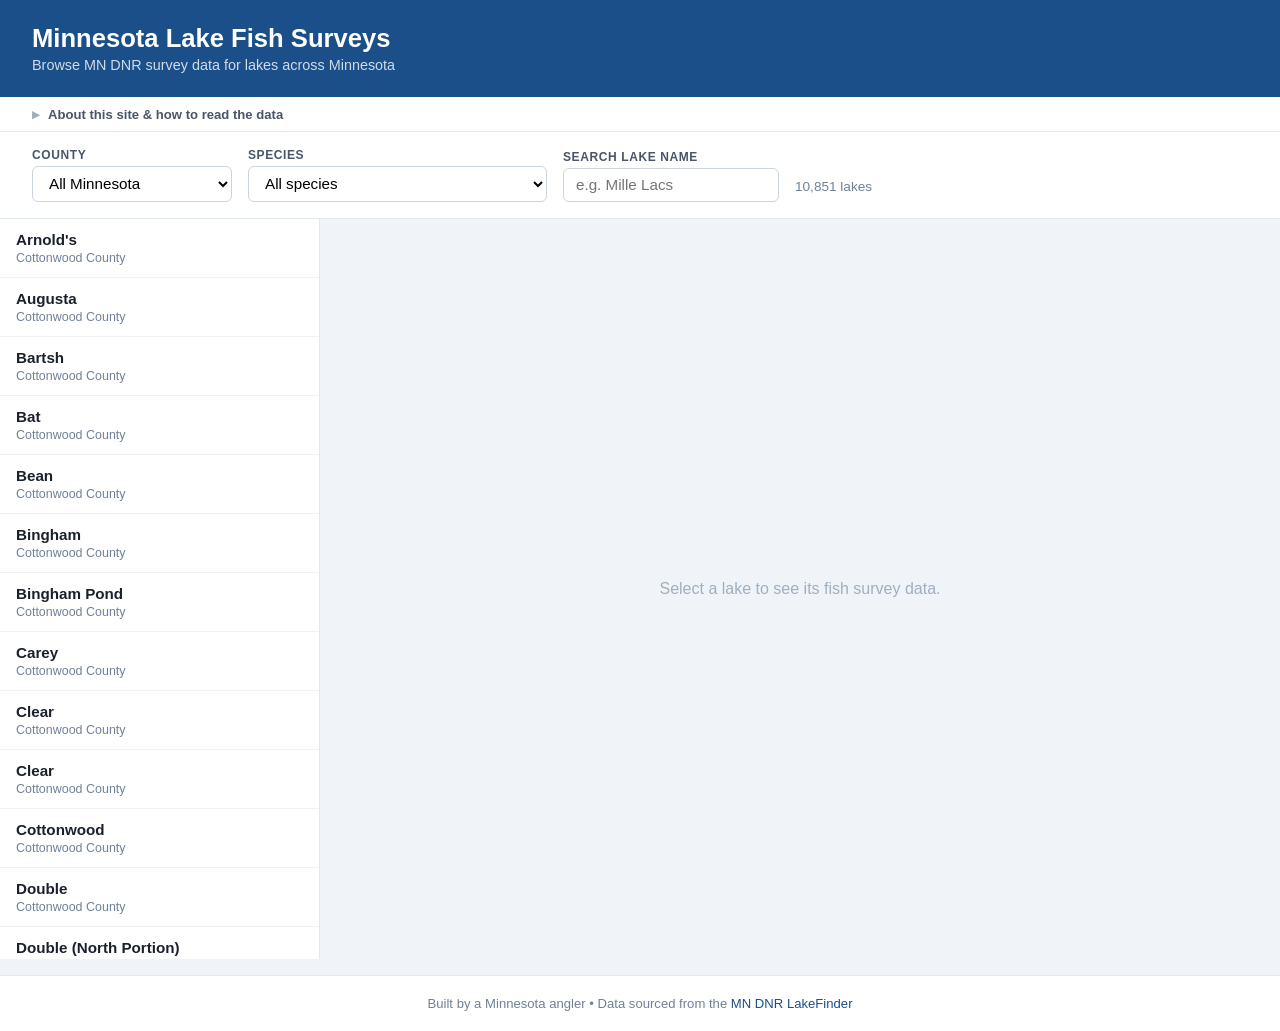
<file: docs/index.html>
<!DOCTYPE html>
<html lang="en">
<head>
  <meta charset="UTF-8" />
  <meta name="viewport" content="width=device-width, initial-scale=1.0" />
  <title>Minnesota Lake Fish Surveys</title>
  <link rel="canonical" href="https://mnfishsurveys.com/" />
  <link rel="stylesheet" href="style.css" />
  <!-- Google tag (gtag.js) -->
  <script async src="https://www.googletagmanager.com/gtag/js?id=G-C70YP9951Q"></script>
  <script>
    window.dataLayer = window.dataLayer || [];
    function gtag(){dataLayer.push(arguments);}
    gtag('js', new Date());
    gtag('config', 'G-C70YP9951Q');
  </script>
  <script async src="https://pagead2.googlesyndication.com/pagead/js/adsbygoogle.js?client=ca-pub-1223059462745285"
     crossorigin="anonymous"></script>
</head>
<body>

  <header>
    <h1>Minnesota Lake Fish Surveys</h1>
    <p class="subtitle">Browse MN DNR survey data for lakes across Minnesota</p>
  </header>

  <main>
    <!-- About / data guide -->
    <section class="info-bar">
      <details>
        <summary><span>About this site &amp; how to read the data</span></summary>
        <div class="info-content">

          <div class="info-about">
            <p>Built by a lifelong Minnesota angler who wanted an easier way to find great fishing lakes using real data. All survey data comes directly from the <a href="https://www.dnr.state.mn.us/lakefind/index.html" target="_blank" rel="noopener">MN DNR LakeFinder</a> program. My hope is that this tool helps fellow anglers discover new waters and deepen their appreciation for Minnesota's incredible fisheries.</p>
          </div>

          <div class="info-divider"></div>

          <div class="info-terms">
            <div class="info-term">
              <span class="info-label">CPUE</span>
              <p>Catch Per Unit Effort — the number of fish caught per net per night. The most reliable way to compare fish abundance across lakes. Higher is better.</p>
            </div>
            <div class="info-term">
              <span class="info-label">Standard Gill Nets</span>
              <p>The DNR's primary survey method for walleye, pike, and perch. Consistent across lakes and years, making it the gold standard for ranking.</p>
            </div>
            <div class="info-term">
              <span class="info-label trend-up">↑ Trend</span>
              <span class="info-label trend-down">↓ Trend</span>
              <p>Compares the most recent survey to the previous one for your selected metric. Green means the population is up, red means it's down.</p>
            </div>
            <div class="info-term">
              <span class="info-label">Survey Method</span>
              <p>Filters ranking by gear type. Gill nets are the standard for walleye and pike. Trap nets are better for panfish and rough fish. Electrofishing is the gold standard for bass. Use "All surveys" to see every lake with any data for your chosen species.</p>
            </div>
            <div class="info-term">
              <span class="info-label">Date Filter</span>
              <p>Limits results to lakes with recent survey data. Use "Last 5 years" to find lakes with the most current information.</p>
            </div>
          </div>

        </div>
      </details>
    </section>
    <!-- Filter bar -->
    <section class="filters">
      <div class="filter-group">
        <label for="county-select">County</label>
        <select id="county-select">
          <option value="">All Minnesota</option>
        </select>
      </div>
      <div class="filter-group">
        <label for="species-select">Species</label>
        <select id="species-select">
          <option value="">All species</option>
        </select>
      </div>
      <div class="filter-group" id="gear-group" style="display:none">
        <label for="gear-select">Survey method</label>
        <select id="gear-select">
          <option value="gill">Standard gill nets</option>
          <option value="trap">Standard trap nets</option>
          <option value="electric">Electrofishing</option>
          <option value="seine">Seining</option>
          <option value="all">All surveys</option>
        </select>
      </div>
      <div class="filter-group" id="sort-group" style="display:none">
        <label for="sort-select">Rank by</label>
        <select id="sort-select">
          <option value="cpue">CPUE (catch per unit effort)</option>
          <option value="total_catch">Total Catch</option>
          <option value="avg_length">Avg Size (inches)</option>
          <option value="avg_weight">Avg Weight (lbs)</option>
        </select>
      </div>
      <div class="filter-group" id="date-group" style="display:none">
        <label for="date-select">Survey data</label>
        <select id="date-select">
          <option value="0">Any date</option>
          <option value="5">Last 5 years</option>
          <option value="10">Last 10 years</option>
          <option value="15">Last 15 years</option>
        </select>
      </div>
      <div class="filter-group">
        <label for="lake-search">Search lake name</label>
        <input type="text" id="lake-search" placeholder="e.g. Mille Lacs" />
      </div>
      <div class="results-count" id="results-count"></div>
    </section>

    <!-- Content area: lake list + detail panel side by side -->
    <div class="content">
      <aside class="lake-list-panel">
        <ul id="lake-list"></ul>
        <p id="no-results" class="hidden">No lakes found.</p>
      </aside>

      <section class="detail-panel" id="detail-panel">
        <div class="detail-placeholder">
          <p>Select a lake to see its fish survey data.</p>
        </div>
      </section>
    </div>
  </main>

  <footer>
    <p>Built by a Minnesota angler &bull; Data sourced from the <a href="https://www.dnr.state.mn.us/lakefind/index.html" target="_blank" rel="noopener">MN DNR LakeFinder</a></p>
  </footer>

  <script src="app.js"></script>
</body>
</html>
</file>
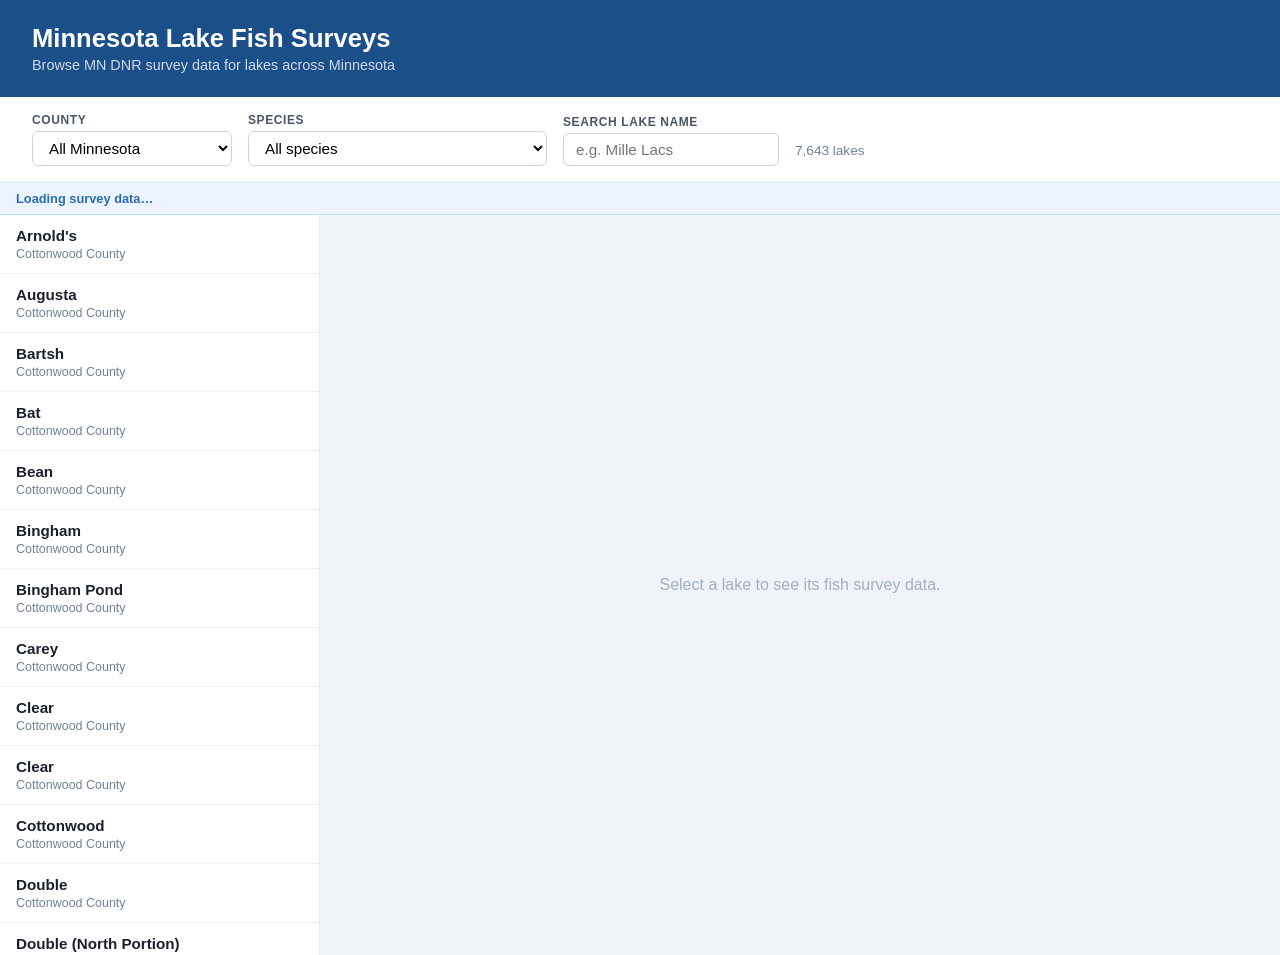
<file: web/index.html>
<!DOCTYPE html>
<html lang="en">
<head>
  <meta charset="UTF-8" />
  <meta name="viewport" content="width=device-width, initial-scale=1.0" />
  <title>Minnesota Lake Fish Surveys</title>
  <link rel="stylesheet" href="style.css" />
</head>
<body>

  <header>
    <h1>Minnesota Lake Fish Surveys</h1>
    <p class="subtitle">Browse MN DNR survey data for lakes across Minnesota</p>
  </header>

  <main>
    <!-- Filter bar -->
    <section class="filters">
      <div class="filter-group">
        <label for="county-select">County</label>
        <select id="county-select">
          <option value="">All Minnesota</option>
        </select>
      </div>
      <div class="filter-group">
        <label for="species-select">Species</label>
        <select id="species-select">
          <option value="">All species</option>
        </select>
      </div>
      <div class="filter-group" id="sort-group" style="display:none">
        <label for="sort-select">Rank by</label>
        <select id="sort-select">
          <option value="cpue">CPUE (catch per unit effort)</option>
          <option value="total_catch">Total Catch</option>
          <option value="avg_length">Avg Size (inches)</option>
          <option value="avg_weight">Avg Weight (lbs)</option>
        </select>
      </div>
      <div class="filter-group" id="date-group" style="display:none">
        <label for="date-select">Survey data</label>
        <select id="date-select">
          <option value="0">Any date</option>
          <option value="5">Last 5 years</option>
          <option value="10">Last 10 years</option>
          <option value="15">Last 15 years</option>
        </select>
      </div>
      <div class="filter-group">
        <label for="lake-search">Search lake name</label>
        <input type="text" id="lake-search" placeholder="e.g. Mille Lacs" />
      </div>
      <div class="results-count" id="results-count"></div>
    </section>

    <!-- Loading bar shown while fetching county survey files -->
    <div id="loading-bar" class="loading-bar hidden">
      <div class="loading-bar-inner"></div>
      <span id="loading-label">Loading survey data…</span>
    </div>

    <!-- Content area: lake list + detail panel side by side -->
    <div class="content">
      <aside class="lake-list-panel">
        <ul id="lake-list"></ul>
        <p id="no-results" class="hidden">No lakes found.</p>
      </aside>

      <section class="detail-panel" id="detail-panel">
        <div class="detail-placeholder">
          <p>Select a lake to see its fish survey data.</p>
        </div>
      </section>
    </div>
  </main>

  <script src="app.js"></script>
</body>
</html>
</file>
<file: docs/style.css>
/* ── Reset & base ── */
*, *::before, *::after { box-sizing: border-box; margin: 0; padding: 0; }

body {
  font-family: -apple-system, BlinkMacSystemFont, "Segoe UI", Roboto, sans-serif;
  background: #f0f4f8;
  color: #1a202c;
  min-height: 100vh;
}

/* ── Header ── */
header {
  background: #1a4f8a;
  color: white;
  padding: 1.5rem 2rem;
}
header h1 { font-size: 1.6rem; font-weight: 700; }
header .subtitle { margin-top: 0.25rem; opacity: 0.8; font-size: 0.9rem; }

/* ── Filters ── */
.filters {
  display: flex;
  flex-wrap: wrap;
  gap: 1rem;
  align-items: flex-end;
  background: white;
  padding: 1rem 2rem;
  border-bottom: 1px solid #e2e8f0;
}

.filter-group {
  display: flex;
  flex-direction: column;
  gap: 0.25rem;
}
.filter-group label {
  font-size: 0.75rem;
  font-weight: 600;
  text-transform: uppercase;
  letter-spacing: 0.05em;
  color: #4a5568;
}
.filter-group select,
.filter-group input {
  padding: 0.45rem 0.75rem;
  border: 1px solid #cbd5e0;
  border-radius: 6px;
  font-size: 0.95rem;
  background: white;
  min-width: 200px;
}
.filter-group select:focus,
.filter-group input:focus {
  outline: none;
  border-color: #1a4f8a;
  box-shadow: 0 0 0 3px rgba(26,79,138,0.15);
}

.results-count {
  font-size: 0.85rem;
  color: #718096;
  align-self: flex-end;
  padding-bottom: 0.5rem;
}

/* ── Content layout ── */
.content {
  display: flex;
  height: calc(100vh - 160px);
  overflow: hidden;
}

/* ── Lake list panel ── */
.lake-list-panel {
  width: 320px;
  min-width: 240px;
  overflow-y: auto;
  background: white;
  border-right: 1px solid #e2e8f0;
}

#lake-list { list-style: none; }

#lake-list li {
  padding: 0.75rem 1rem;
  border-bottom: 1px solid #edf2f7;
  cursor: pointer;
  transition: background 0.1s;
}
#lake-list li:hover { background: #ebf4ff; }
#lake-list li.active { background: #1a4f8a; color: white; }
#lake-list li.active .lake-county { color: rgba(255,255,255,0.7); }

.lake-name { font-weight: 600; font-size: 0.95rem; }
.lake-county { font-size: 0.78rem; color: #718096; }
.survey-date { font-size: 0.75rem; color: #a0aec0; margin-left: auto; }

/* Ranked list rows */
.lake-row-top {
  display: flex;
  align-items: center;
  gap: 0.4rem;
  flex-wrap: wrap;
}
.lake-row-bottom {
  display: flex;
  align-items: center;
  gap: 0.5rem;
  margin-top: 3px;
}

.rank-badge {
  font-size: 0.7rem;
  font-weight: 700;
  color: #718096;
  min-width: 2rem;
  flex-shrink: 0;
}
#lake-list li.active .rank-badge { color: rgba(255,255,255,0.6); }

.metric-badge {
  margin-left: auto;
  font-size: 0.78rem;
  font-weight: 700;
  color: #1a4f8a;
  background: #ebf4ff;
  padding: 1px 6px;
  border-radius: 10px;
  white-space: nowrap;
}
#lake-list li.active .metric-badge {
  background: rgba(255,255,255,0.2);
  color: white;
}
#lake-list li.active .survey-date { color: rgba(255,255,255,0.55); }

.lake-row-trend {
  margin-top: 4px;
}
.trend-badge {
  font-size: 0.75rem;
  font-weight: 600;
  padding: 0.15rem 0.5rem;
  border-radius: 10px;
  white-space: nowrap;
}
.trend-up   { background: #c6f6d5; color: #276749; }
.trend-down { background: #fed7d7; color: #9b2c2c; }
.trend-same { background: #e2e8f0; color: #4a5568; }
#lake-list li.active .trend-badge { opacity: 0.85; }

#no-results {
  padding: 2rem 1rem;
  text-align: center;
  color: #718096;
  font-size: 0.9rem;
}
.hidden { display: none; }

/* ── Detail panel ── */
.detail-panel {
  flex: 1;
  overflow-y: auto;
  padding: 1.5rem 2rem;
}

.detail-placeholder {
  display: flex;
  align-items: center;
  justify-content: center;
  height: 100%;
  color: #a0aec0;
  font-size: 1rem;
}

/* ── Lake detail content ── */
.detail-header {
  display: flex;
  justify-content: space-between;
  align-items: flex-start;
  flex-wrap: wrap;
  gap: 0.75rem;
  margin-bottom: 1.5rem;
}
.detail-header h2 { font-size: 1.4rem; color: #1a202c; }
.detail-header .meta { font-size: 0.85rem; color: #718096; margin-top: 0.25rem; }

.detail-links {
  display: flex;
  gap: 0.5rem;
  flex-wrap: wrap;
  align-items: flex-start;
}

.maps-link {
  display: inline-flex;
  align-items: center;
  gap: 0.4rem;
  background: #1a4f8a;
  color: white;
  padding: 0.45rem 0.9rem;
  border-radius: 6px;
  text-decoration: none;
  font-size: 0.85rem;
  font-weight: 600;
  white-space: nowrap;
  transition: background 0.15s;
}
.maps-link:hover { background: #154278; }
.maps-link svg { flex-shrink: 0; }

/* ── Survey loading ── */
.loading {
  color: #718096;
  font-size: 0.9rem;
  padding: 1rem 0;
}

/* ── Species tabs ── */
.species-tabs {
  display: flex;
  flex-wrap: wrap;
  gap: 0.5rem;
  margin-bottom: 1.25rem;
}
.species-tab {
  padding: 0.3rem 0.8rem;
  border: 1px solid #cbd5e0;
  border-radius: 20px;
  background: white;
  font-size: 0.82rem;
  cursor: pointer;
  transition: all 0.1s;
}
.species-tab:hover { border-color: #1a4f8a; color: #1a4f8a; }
.species-tab.active { background: #1a4f8a; color: white; border-color: #1a4f8a; }

/* ── Survey table ── */
.section-title {
  font-size: 0.75rem;
  font-weight: 700;
  text-transform: uppercase;
  letter-spacing: 0.06em;
  color: #4a5568;
  margin-bottom: 0.6rem;
}

.survey-table-wrap { overflow-x: auto; margin-bottom: 2rem; }

table {
  width: 100%;
  border-collapse: collapse;
  font-size: 0.87rem;
}
thead th {
  text-align: left;
  padding: 0.5rem 0.75rem;
  background: #edf2f7;
  font-weight: 600;
  color: #4a5568;
  border-bottom: 2px solid #cbd5e0;
  white-space: nowrap;
}
tbody tr { border-bottom: 1px solid #edf2f7; }
tbody tr:last-child { border-bottom: none; }
tbody td {
  padding: 0.5rem 0.75rem;
  vertical-align: top;
}
tbody tr:hover td { background: #f7fafc; }

.no-surveys {
  color: #a0aec0;
  font-size: 0.9rem;
  padding: 1rem 0;
}


/* ── Info bar ── */
.info-bar {
  background: white;
  border-bottom: 1px solid #e2e8f0;
  padding: 0 2rem;
}
.info-bar details { padding: 0.6rem 0; }
.info-bar summary {
  font-size: 0.82rem;
  font-weight: 600;
  color: #4a5568;
  cursor: pointer;
  user-select: none;
  list-style: none;
  display: flex;
  align-items: center;
  gap: 0.5rem;
}
.info-bar summary::before {
  content: "▶";
  font-size: 0.6rem;
  color: #a0aec0;
  transition: transform 0.15s;
}
.info-bar details[open] summary::before { transform: rotate(90deg); }
.info-bar summary span { color: #4a5568; }

.info-content {
  display: flex;
  flex-direction: column;
  gap: 1.25rem;
  padding: 1rem 0 1.25rem;
}

.info-about {
  background: #f7fafc;
  border-left: 3px solid #1a4f8a;
  border-radius: 0 6px 6px 0;
  padding: 0.75rem 1rem;
  font-size: 0.875rem;
  color: #4a5568;
  line-height: 1.65;
}
.info-about a { color: #1a4f8a; text-decoration: none; }
.info-about a:hover { text-decoration: underline; }

.info-divider {
  height: 1px;
  background: #e2e8f0;
}

.info-terms {
  display: grid;
  grid-template-columns: repeat(auto-fill, minmax(220px, 1fr));
  gap: 0.75rem;
}
.info-term {
  background: #f7fafc;
  border: 1px solid #e2e8f0;
  border-radius: 8px;
  padding: 0.75rem 1rem;
  display: flex;
  flex-direction: column;
  gap: 0.4rem;
}
.info-term p {
  font-size: 0.82rem;
  color: #718096;
  line-height: 1.55;
}
.info-label {
  display: inline-block;
  font-size: 0.75rem;
  font-weight: 700;
  padding: 0.2rem 0.55rem;
  border-radius: 20px;
  background: #ebf4ff;
  color: #1a4f8a;
  width: fit-content;
  margin-bottom: 0.1rem;
}
.info-label.trend-up  { background: #c6f6d5; color: #276749; }
.info-label.trend-down { background: #fed7d7; color: #9b2c2c; }

/* ── Footer ── */
footer {
  text-align: center;
  padding: 1.25rem 2rem;
  font-size: 0.82rem;
  color: #718096;
  border-top: 1px solid #e2e8f0;
  background: white;
  margin-top: 1rem;
}
footer a { color: #1a4f8a; text-decoration: none; }
footer a:hover { text-decoration: underline; }

/* ── Responsive ── */
@media (max-width: 700px) {
  .content { flex-direction: column; height: auto; }
  .lake-list-panel { width: 100%; height: 40vh; border-right: none; border-bottom: 1px solid #e2e8f0; }
  .detail-panel { padding: 1rem; }
  .info-bar { padding: 0 1rem; }
  .info-content { flex-direction: column; gap: 1rem; }
}
</file>
<file: web/style.css>
/* ── Reset & base ── */
*, *::before, *::after { box-sizing: border-box; margin: 0; padding: 0; }

body {
  font-family: -apple-system, BlinkMacSystemFont, "Segoe UI", Roboto, sans-serif;
  background: #f0f4f8;
  color: #1a202c;
  min-height: 100vh;
}

/* ── Header ── */
header {
  background: #1a4f8a;
  color: white;
  padding: 1.5rem 2rem;
}
header h1 { font-size: 1.6rem; font-weight: 700; }
header .subtitle { margin-top: 0.25rem; opacity: 0.8; font-size: 0.9rem; }

/* ── Filters ── */
.filters {
  display: flex;
  flex-wrap: wrap;
  gap: 1rem;
  align-items: flex-end;
  background: white;
  padding: 1rem 2rem;
  border-bottom: 1px solid #e2e8f0;
}

.filter-group {
  display: flex;
  flex-direction: column;
  gap: 0.25rem;
}
.filter-group label {
  font-size: 0.75rem;
  font-weight: 600;
  text-transform: uppercase;
  letter-spacing: 0.05em;
  color: #4a5568;
}
.filter-group select,
.filter-group input {
  padding: 0.45rem 0.75rem;
  border: 1px solid #cbd5e0;
  border-radius: 6px;
  font-size: 0.95rem;
  background: white;
  min-width: 200px;
}
.filter-group select:focus,
.filter-group input:focus {
  outline: none;
  border-color: #1a4f8a;
  box-shadow: 0 0 0 3px rgba(26,79,138,0.15);
}

.results-count {
  font-size: 0.85rem;
  color: #718096;
  align-self: flex-end;
  padding-bottom: 0.5rem;
}

/* ── Content layout ── */
.content {
  display: flex;
  height: calc(100vh - 160px);
  overflow: hidden;
}

/* ── Lake list panel ── */
.lake-list-panel {
  width: 320px;
  min-width: 240px;
  overflow-y: auto;
  background: white;
  border-right: 1px solid #e2e8f0;
}

#lake-list { list-style: none; }

#lake-list li {
  padding: 0.75rem 1rem;
  border-bottom: 1px solid #edf2f7;
  cursor: pointer;
  transition: background 0.1s;
}
#lake-list li:hover { background: #ebf4ff; }
#lake-list li.active { background: #1a4f8a; color: white; }
#lake-list li.active .lake-county { color: rgba(255,255,255,0.7); }

.lake-name { font-weight: 600; font-size: 0.95rem; }
.lake-county { font-size: 0.78rem; color: #718096; }
.survey-date { font-size: 0.75rem; color: #a0aec0; margin-left: auto; }

/* Ranked list rows */
.lake-row-top {
  display: flex;
  align-items: center;
  gap: 0.4rem;
  flex-wrap: wrap;
}
.lake-row-bottom {
  display: flex;
  align-items: center;
  gap: 0.5rem;
  margin-top: 3px;
}

.rank-badge {
  font-size: 0.7rem;
  font-weight: 700;
  color: #718096;
  min-width: 2rem;
  flex-shrink: 0;
}
#lake-list li.active .rank-badge { color: rgba(255,255,255,0.6); }

.metric-badge {
  margin-left: auto;
  font-size: 0.78rem;
  font-weight: 700;
  color: #1a4f8a;
  background: #ebf4ff;
  padding: 1px 6px;
  border-radius: 10px;
  white-space: nowrap;
}
#lake-list li.active .metric-badge {
  background: rgba(255,255,255,0.2);
  color: white;
}
#lake-list li.active .survey-date { color: rgba(255,255,255,0.55); }

.lake-row-trend {
  margin-top: 4px;
}
.trend-badge {
  font-size: 0.75rem;
  font-weight: 600;
  padding: 0.15rem 0.5rem;
  border-radius: 10px;
  white-space: nowrap;
}
.trend-up   { background: #c6f6d5; color: #276749; }
.trend-down { background: #fed7d7; color: #9b2c2c; }
.trend-same { background: #e2e8f0; color: #4a5568; }
#lake-list li.active .trend-badge { opacity: 0.85; }

#no-results {
  padding: 2rem 1rem;
  text-align: center;
  color: #718096;
  font-size: 0.9rem;
}
.hidden { display: none; }

/* ── Detail panel ── */
.detail-panel {
  flex: 1;
  overflow-y: auto;
  padding: 1.5rem 2rem;
}

.detail-placeholder {
  display: flex;
  align-items: center;
  justify-content: center;
  height: 100%;
  color: #a0aec0;
  font-size: 1rem;
}

/* ── Lake detail content ── */
.detail-header {
  display: flex;
  justify-content: space-between;
  align-items: flex-start;
  flex-wrap: wrap;
  gap: 0.75rem;
  margin-bottom: 1.5rem;
}
.detail-header h2 { font-size: 1.4rem; color: #1a202c; }
.detail-header .meta { font-size: 0.85rem; color: #718096; margin-top: 0.25rem; }

.detail-links {
  display: flex;
  gap: 0.5rem;
  flex-wrap: wrap;
  align-items: flex-start;
}

.maps-link {
  display: inline-flex;
  align-items: center;
  gap: 0.4rem;
  background: #1a4f8a;
  color: white;
  padding: 0.45rem 0.9rem;
  border-radius: 6px;
  text-decoration: none;
  font-size: 0.85rem;
  font-weight: 600;
  white-space: nowrap;
  transition: background 0.15s;
}
.maps-link:hover { background: #154278; }
.maps-link svg { flex-shrink: 0; }

/* ── Survey loading ── */
.loading {
  color: #718096;
  font-size: 0.9rem;
  padding: 1rem 0;
}

/* ── Species tabs ── */
.species-tabs {
  display: flex;
  flex-wrap: wrap;
  gap: 0.5rem;
  margin-bottom: 1.25rem;
}
.species-tab {
  padding: 0.3rem 0.8rem;
  border: 1px solid #cbd5e0;
  border-radius: 20px;
  background: white;
  font-size: 0.82rem;
  cursor: pointer;
  transition: all 0.1s;
}
.species-tab:hover { border-color: #1a4f8a; color: #1a4f8a; }
.species-tab.active { background: #1a4f8a; color: white; border-color: #1a4f8a; }

/* ── Survey table ── */
.section-title {
  font-size: 0.75rem;
  font-weight: 700;
  text-transform: uppercase;
  letter-spacing: 0.06em;
  color: #4a5568;
  margin-bottom: 0.6rem;
}

.survey-table-wrap { overflow-x: auto; margin-bottom: 2rem; }

table {
  width: 100%;
  border-collapse: collapse;
  font-size: 0.87rem;
}
thead th {
  text-align: left;
  padding: 0.5rem 0.75rem;
  background: #edf2f7;
  font-weight: 600;
  color: #4a5568;
  border-bottom: 2px solid #cbd5e0;
  white-space: nowrap;
}
tbody tr { border-bottom: 1px solid #edf2f7; }
tbody tr:last-child { border-bottom: none; }
tbody td {
  padding: 0.5rem 0.75rem;
  vertical-align: top;
}
tbody tr:hover td { background: #f7fafc; }

.no-surveys {
  color: #a0aec0;
  font-size: 0.9rem;
  padding: 1rem 0;
}

/* ── Loading bar ── */
.loading-bar {
  position: relative;
  height: 32px;
  background: #ebf4ff;
  border-bottom: 1px solid #bee3f8;
  display: flex;
  align-items: center;
  padding: 0 1rem;
  font-size: 0.8rem;
  color: #2b6cb0;
  font-weight: 600;
  overflow: hidden;
}
.loading-bar-inner {
  position: absolute;
  left: 0;
  top: 0;
  height: 100%;
  background: rgba(26,79,138,0.12);
  transition: width 0.2s ease;
  width: 0%;
}
#loading-label { position: relative; z-index: 1; }

/* ── Responsive ── */
@media (max-width: 700px) {
  .content { flex-direction: column; height: auto; }
  .lake-list-panel { width: 100%; height: 40vh; border-right: none; border-bottom: 1px solid #e2e8f0; }
  .detail-panel { padding: 1rem; }
}
</file>
